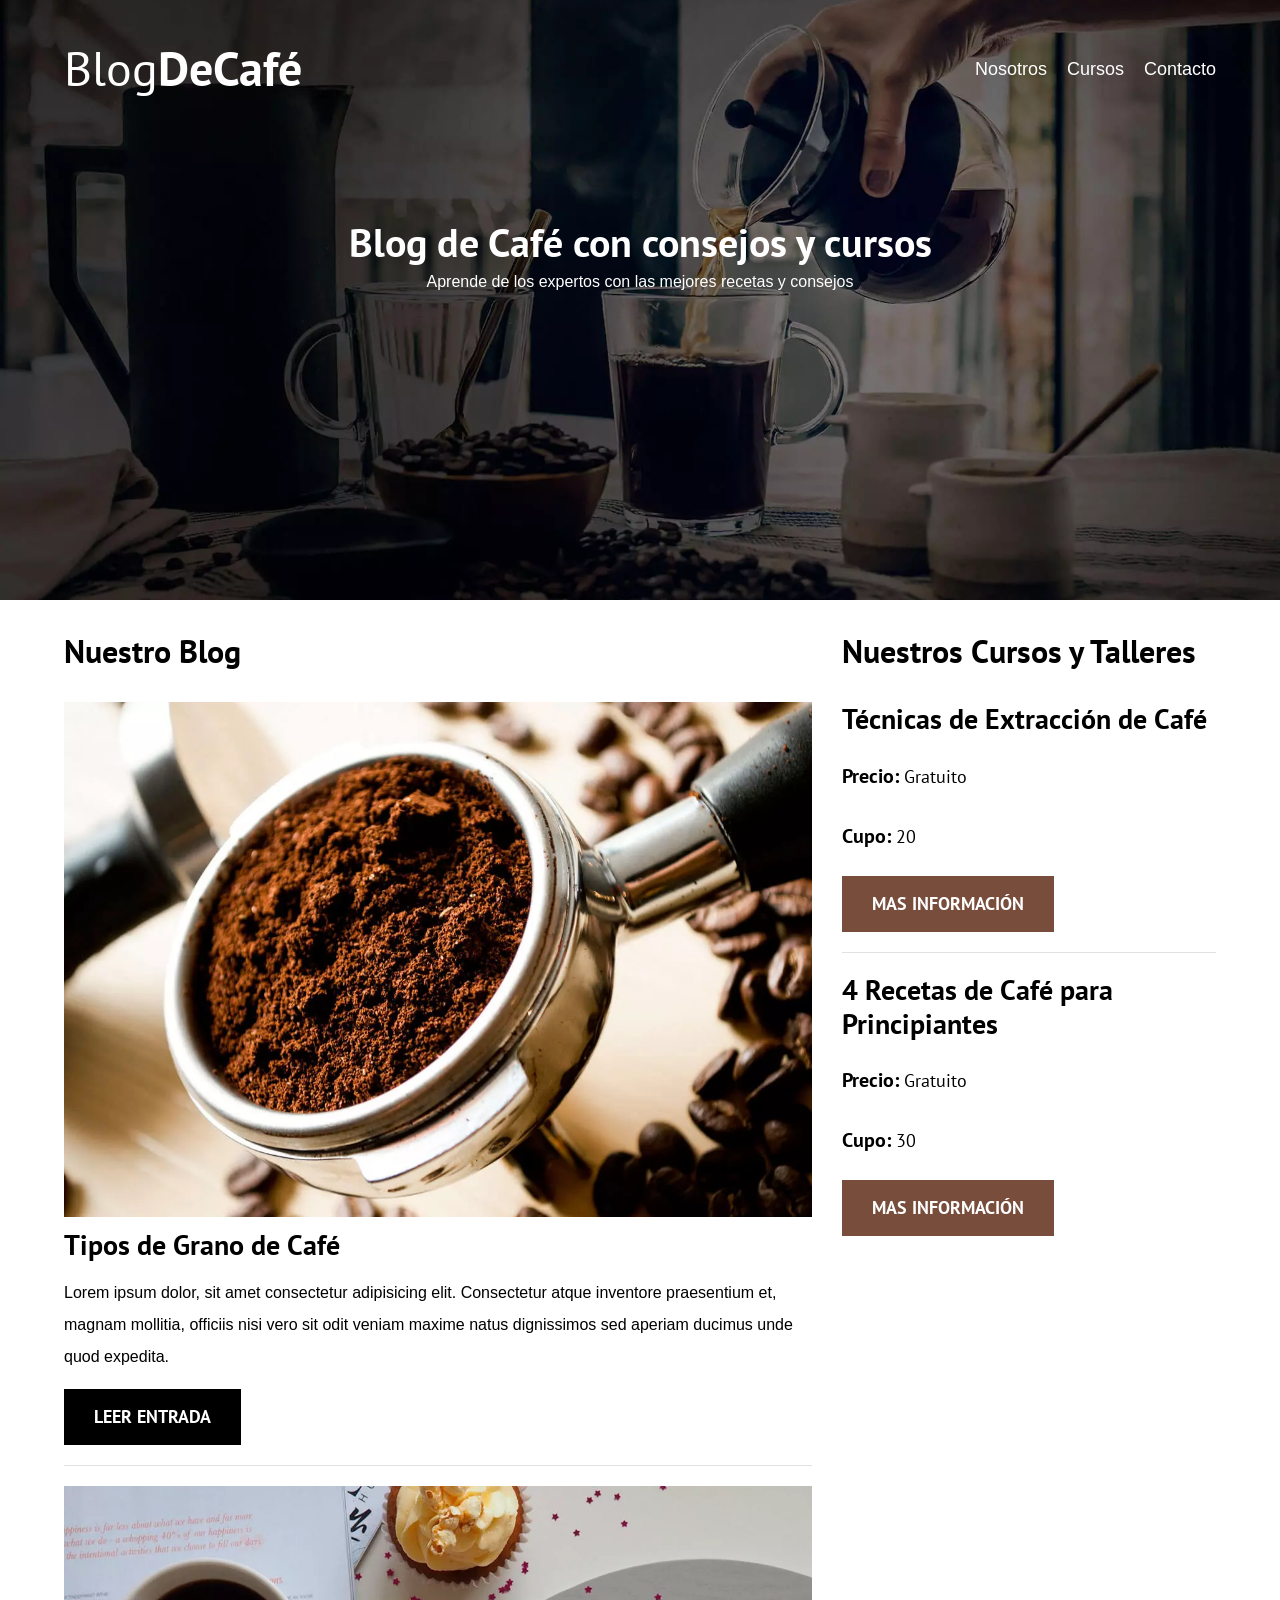
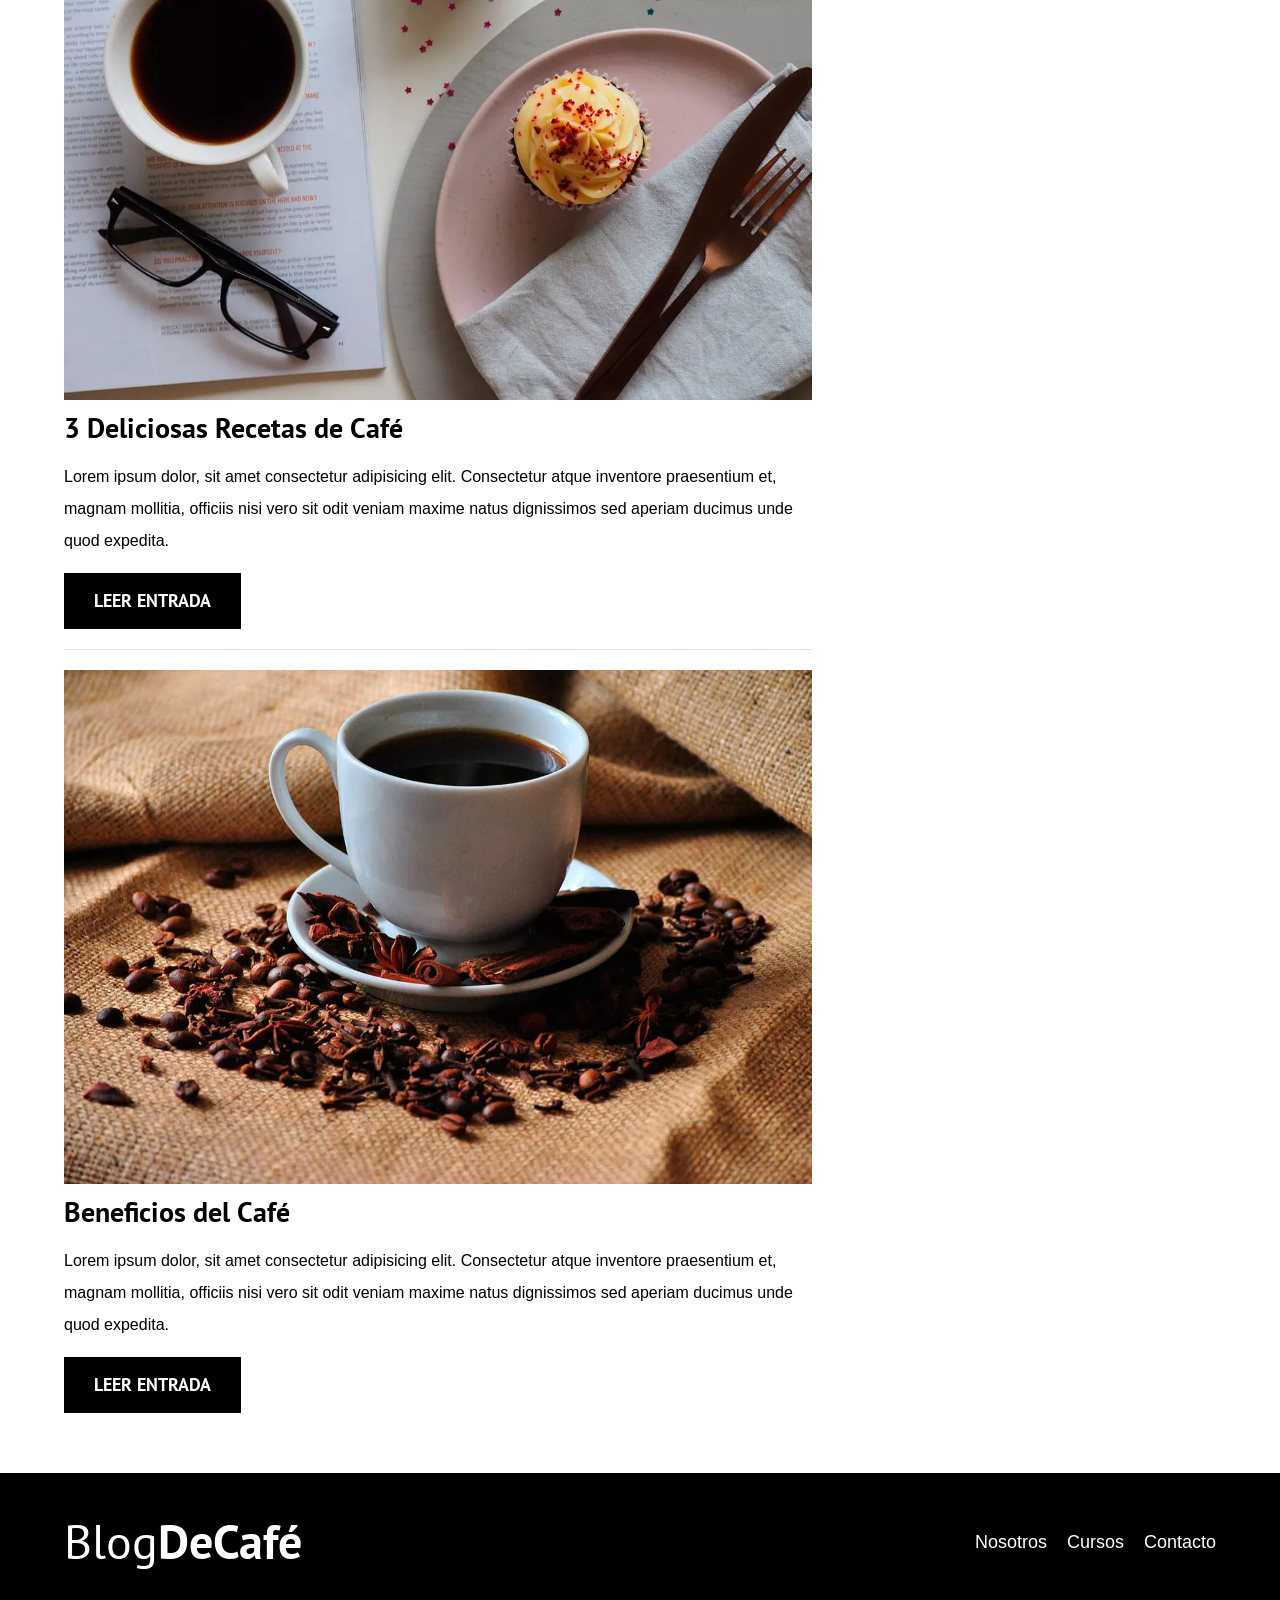
<file: index.html>
<!DOCTYPE html>
<html lang="en">

<head>
    <meta charset="UTF-8">
    <meta name="viewport" content="width=device-width, initial-scale=1.0">
    <title>BlogDeCafe</title>
    <meta name="description" content="Página web de blog de café">

    <!-- prefetch -->
     <link rel="prefetch" href="cursos.html" as="document">

    <!-- Preconnect -->
    <link rel="preconnect" href="https://fonts.googleapis.com">
    <link rel="preconnect" href="https://fonts.gstatic.com" crossorigin>

    <!-- preload -->
    <link rel="preload" href="css/normalize.css" as="style">
    <link rel="stylesheet" href="css/normalize.css">

    <link rel="preload" href="css/style.css" as="style">
    <link rel="stylesheet" href="css/style.css">

    <link rel="preload"
        href="https://fonts.googleapis.com/css2?family=Open+Sans:ital@0;1&family=PT+Sans:wght@400;700&display=swap"
        as="style" crossorigin="crossorigin">
    <link href="https://fonts.googleapis.com/css2?family=Open+Sans:ital@0;1&family=PT+Sans:wght@400;700&display=swap"
        rel="stylesheet">




</head>

<body>
    <header class="header">

        <div class="contenedor">
            <div class="barra">
                <a class="logo" href="index.html">
                    <h1 class="logo__nombre no-margin centrar-texto">Blog<span class="logo__bold">DeCafé</span></h1>
                </a>

                <nav class="navegacion">
                    <a href="nosotros.html" class="navegacion__enlace">Nosotros</a>
                    <a href="cursos.html" class="navegacion__enlace">Cursos</a>
                    <a href="contacto.html" class="navegacion__enlace">Contacto</a>
                </nav>


            </div>
        </div>

        <div class="header__texto">
            <h2 class="no-margin">Blog de Café con consejos y cursos</h2>
            <p class="no-margin">Aprende de los expertos con las mejores recetas y consejos</p>
        </div>
    </header>

    <div class="contenedor contenido-principal">
        <main class="blog">
            <h3>Nuestro Blog</h3>

            <article class="entrada">
                <div class="entrada__imagen">
                    <picture>
                        <source loading="lazy" srcset="img/blog1.webp" type="image/webp">
                        <img loading="lazy" src="img/blog1.jpg" alt="imagen blog">
                    </picture>
                </div>

                <div class="entrada__contenido">
                    <h4 class="no-margin"> Tipos de Grano de Café</h4>
                    <p>Lorem ipsum dolor, sit amet consectetur adipisicing elit. Consectetur atque inventore praesentium
                        et, magnam mollitia, officiis nisi vero sit odit veniam maxime natus dignissimos sed aperiam
                        ducimus unde quod expedita.</p>
                    <a href="entrada.html" class="boton boton--primario">Leer entrada</a>
                </div>
            </article>

            <article class="entrada">
                <div class="entrada__imagen">
                    <picture>
                        <source loading="lazy" srcset="img/blog2.webp" type="image/webp">
                        <img loading="lazy" src="img/blog2.jpg" alt="imagen blog">
                    </picture>
                </div>

                <div class="entrada__contenido">
                    <h4 class="no-margin"> 3 Deliciosas Recetas de Café</h4>
                    <p>Lorem ipsum dolor, sit amet consectetur adipisicing elit. Consectetur atque inventore praesentium
                        et, magnam mollitia, officiis nisi vero sit odit veniam maxime natus dignissimos sed aperiam
                        ducimus unde quod expedita.</p>
                    <a href="entrada.html" class="boton boton--primario">Leer entrada</a>
                </div>
            </article>

            <article class="entrada">
                <div class="entrada__imagen">
                    <picture>
                        <source loading="lazy" srcset="img/blog3.webp" type="image/webp">
                        <img loading="lazy" src="img/blog3.jpg" alt="imagen blog">
                    </picture>
                </div>

                <div class="entrada__contenido">
                    <h4 class="no-margin"> Beneficios del Café</h4>
                    <p>Lorem ipsum dolor, sit amet consectetur adipisicing elit. Consectetur atque inventore praesentium
                        et, magnam mollitia, officiis nisi vero sit odit veniam maxime natus dignissimos sed aperiam
                        ducimus unde quod expedita.</p>
                    <a href="entrada.html" class="boton boton--primario">Leer entrada</a>
                </div>
            </article>
        </main>
        <aside class="sidebar">
            <h3>Nuestros Cursos y Talleres</h3>

            <ul class="cursos no-padding">
                <li class="widget-curso">
                    <h4 class="no-margin"> Técnicas de Extracción de Café</h4>
                    <p class="widget-curso__label"> Precio: <span class="widget-curso__info">Gratuito</span>
                    </p>
                    <p class="widget-curso__label"> Cupo: <span class="widget-curso__info">20</span>
                    </p>
                    <a href="entrada.html" class="boton boton--secundario">Mas información</a>
                </li>

                <li class="widget-curso">
                    <h4 class="no-margin"> 4 Recetas de Café para Principiantes</h4>
                    <p class="widget-curso__label"> Precio: <span class="widget-curso__info">Gratuito</span>
                    </p>
                    <p class="widget-curso__label"> Cupo: <span class="widget-curso__info">30</span>
                    </p>
                    <a href="entrada.html" class="boton boton--secundario">Mas información</a>
                </li>
            </ul>
        </aside>

    </div>

    <footer class="footer">
        <div class="contenedor">
            <div class="barra">
                <a class="logo" href="index.html">
                    <h1 class="logo__nombre no-margin centrar-texto">Blog<span class="logo__bold">DeCafé</span></h1>
                </a>

                <nav class="navegacion">
                    <a href="nosotros.html" class="navegacion__enlace">Nosotros</a>
                    <a href="cursos.html" class="navegacion__enlace">Cursos</a>
                    <a href="contacto.html" class="navegacion__enlace">Contacto</a>
                </nav>
            </div>
        </div>
    </footer>

    <script src="js/modernizr.js"></script>


</body>

</html>
</file>
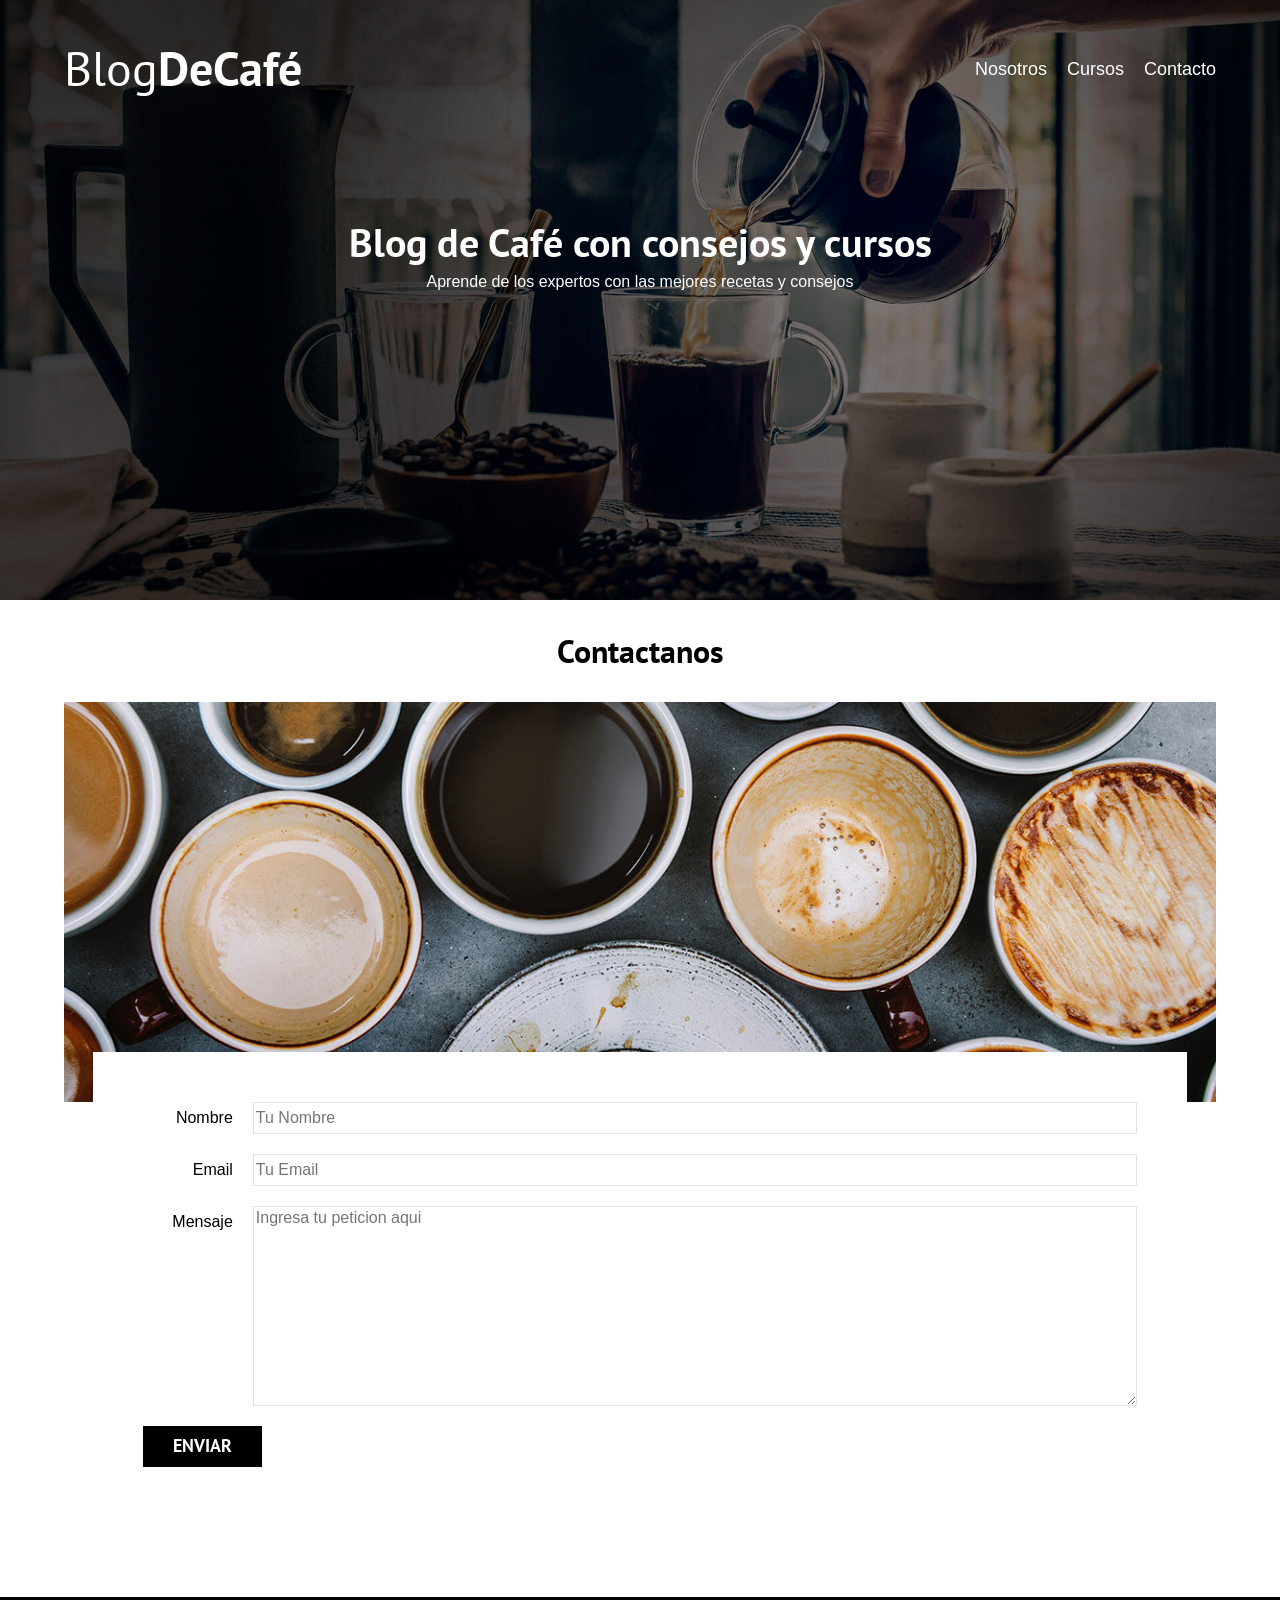
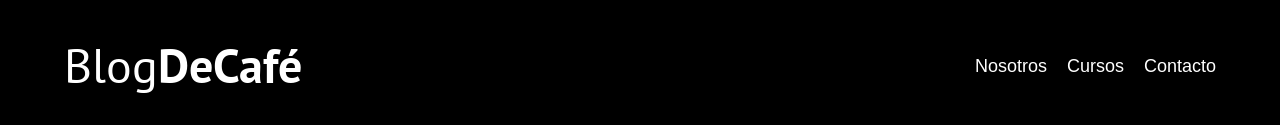
<file: contacto.html>
<!DOCTYPE html>
<html lang="en">

<head>
    <meta charset="UTF-8">
    <meta name="viewport" content="width=device-width, initial-scale=1.0">
    <title>BlogDeCafe</title>
    <link rel="stylesheet" href="css/normalize.css">
    <link rel="preconnect" href="https://fonts.googleapis.com">
    <link rel="preconnect" href="https://fonts.gstatic.com" crossorigin>
    <link href="https://fonts.googleapis.com/css2?family=Open+Sans:ital@0;1&family=PT+Sans:wght@400;700&display=swap"
        rel="stylesheet">
    <link rel="stylesheet" href="css/style.css">

</head>

<body>
    <header class="header">

        <div class="contenedor">
            <div class="barra">
                <a class="logo" href="index.html">
                    <h1 class="logo__nombre no-margin centrar-texto">Blog<span class="logo__bold">DeCafé</span></h1>
                </a>

                <nav class="navegacion">
                    <a href="nosotros.html" class="navegacion__enlace">Nosotros</a>
                    <a href="cursos.html" class="navegacion__enlace">Cursos</a>
                    <a href="contacto.html" class="navegacion__enlace">Contacto</a>
                </nav>


            </div>
        </div>

        <div class="header__texto">
            <h2 class="no-margin">Blog de Café con consejos y cursos</h2>
            <p class="no-margin">Aprende de los expertos con las mejores recetas y consejos</p>
        </div>
    </header>

    <main class="contenedor">
        <h3 class="centrar-texto">Contactanos</h3>
        <div class="contacto-bg"></div>
        <div class="formulario">

            <div class="campo">
                <label class="campo__label" for="nombre">Nombre</label>
                <input class="campo__field"
                type="text" 
                placeholder="Tu Nombre" 
                id="nombre"
                >
            </div>

            <div class="campo">
                <label class="campo__label" for="email">Email</label>
                <input class="campo__field"
                type="email" 
                placeholder="Tu Email" 
                id="email"
                >
            </div>

            <div class="campo">
                <label class="campo__label" for="mensaje">Mensaje</label>
                <textarea class="campo__field--textarea campo__field"
                name="mensaje" 
                id="mensaje"
                placeholder="Ingresa tu peticion aqui"
                ></textarea>
            </div>

            <div class="campo">
                <input type="submit" value="Enviar" class="boton boton--primario" >

            </div>


        </div>



    </main>

    <footer class="footer">
        <div class="contenedor">
            <div class="barra">
                <a class="logo" href="index.html">
                    <h1 class="logo__nombre no-margin centrar-texto">Blog<span class="logo__bold">DeCafé</span></h1>
                </a>

                <nav class="navegacion">
                    <a href="nosotros.html" class="navegacion__enlace">Nosotros</a>
                    <a href="cursos.html" class="navegacion__enlace">Cursos</a>
                    <a href="contacto.html" class="navegacion__enlace">Contacto</a>
                </nav>
            </div>
        </div>
    </footer>


</body>

</html>
</file>
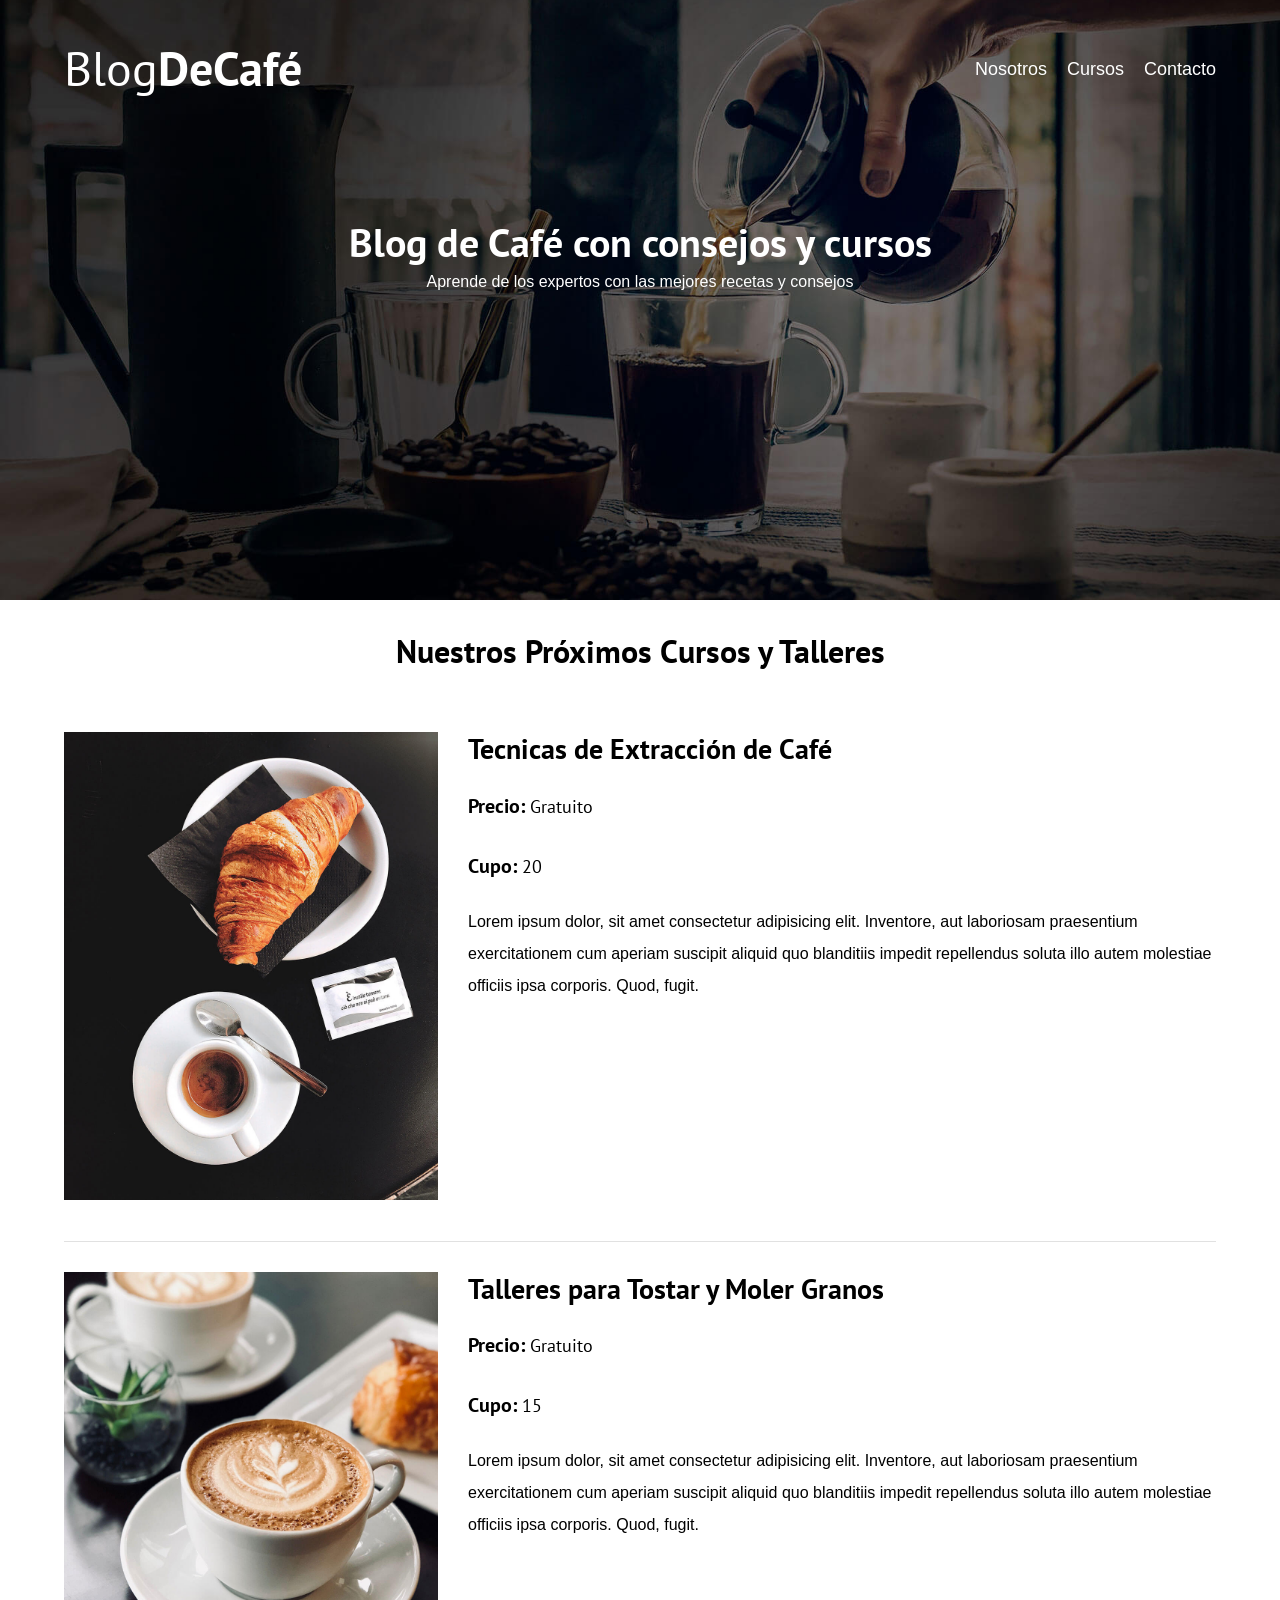
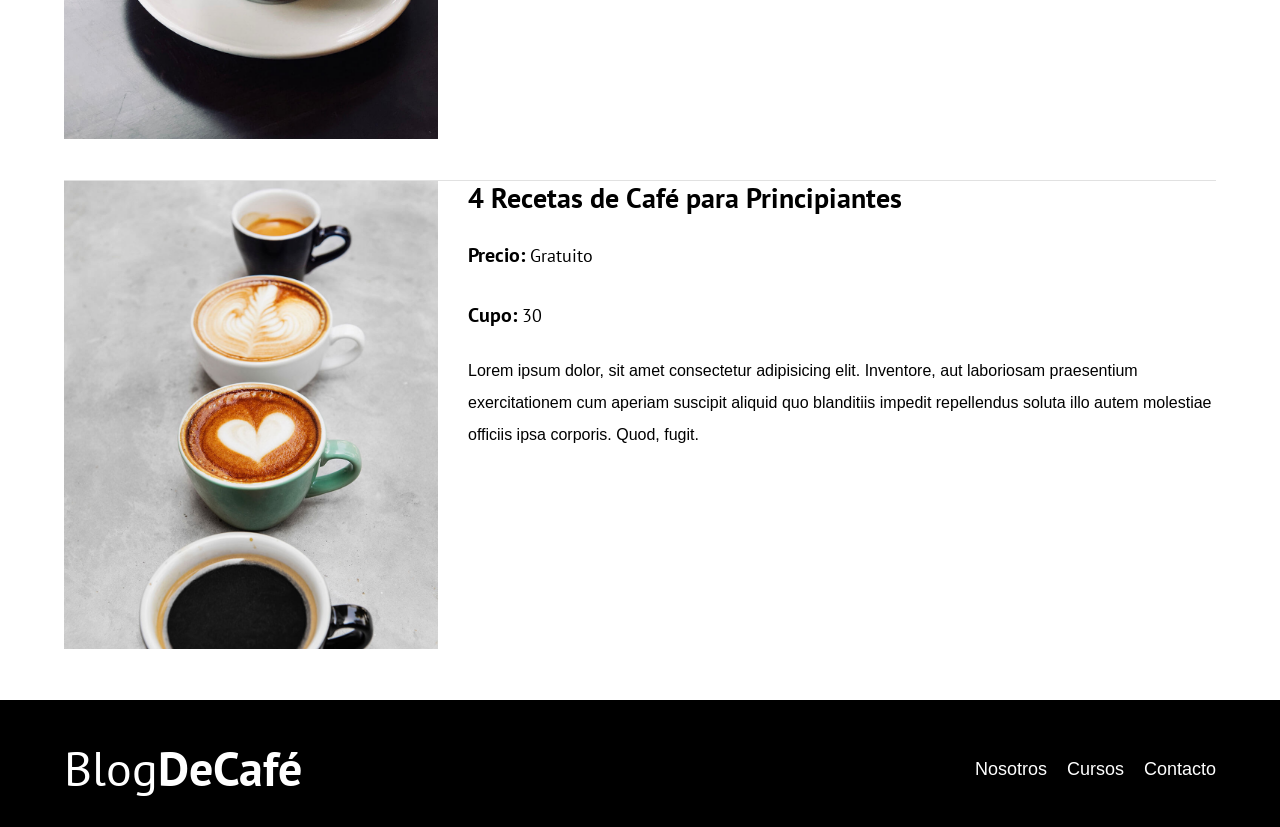
<file: cursos.html>
<!DOCTYPE html>
<html lang="en">

<head>
    <meta charset="UTF-8">
    <meta name="viewport" content="width=device-width, initial-scale=1.0">
    <title>BlogDeCafe</title>
    <link rel="stylesheet" href="css/normalize.css">
    <link rel="preconnect" href="https://fonts.googleapis.com">
    <link rel="preconnect" href="https://fonts.gstatic.com" crossorigin>
    <link href="https://fonts.googleapis.com/css2?family=Open+Sans:ital@0;1&family=PT+Sans:wght@400;700&display=swap"
        rel="stylesheet">
    <link rel="stylesheet" href="css/style.css">

</head>

<body>
    <header class="header">

        <div class="contenedor">
            <div class="barra">
                <a class="logo" href="index.html">
                    <h1 class="logo__nombre no-margin centrar-texto">Blog<span class="logo__bold">DeCafé</span></h1>
                </a>

                <nav class="navegacion">
                    <a href="nosotros.html" class="navegacion__enlace">Nosotros</a>
                    <a href="cursos.html" class="navegacion__enlace">Cursos</a>
                    <a href="contacto.html" class="navegacion__enlace">Contacto</a>
                </nav>


            </div>
        </div>

        <div class="header__texto">
            <h2 class="no-margin">Blog de Café con consejos y cursos</h2>
            <p class="no-margin">Aprende de los expertos con las mejores recetas y consejos</p>
        </div>
    </header>

    <main class="contenedor">
        <h3 class="centrar-texto">Nuestros Próximos Cursos y Talleres</h3>

        <div class="curso">
            <div class="curso__imagen">
                <img src="img/curso1.jpg" alt="Imagen curso">

            </div>

            <div class="curso__informacion">
                <h4 class="no-margin"> Tecnicas de Extracción de Café</h4>

                <p class="curso__label"> Precio: <span class="curso__info">Gratuito</span>
                </p>

                <p class="curso__label"> Cupo: <span class="curso__info">20</span>
                </p>

                <p class="curso__descripcion">
                    Lorem ipsum dolor, sit amet consectetur adipisicing elit. Inventore, aut laboriosam praesentium
                    exercitationem cum aperiam suscipit aliquid quo blanditiis impedit repellendus soluta illo autem
                    molestiae officiis ipsa corporis. Quod, fugit.
                </p>
            </div> <!--.curso__informacion-->
        </div> <!--.curso-->

        <div class="curso">
            <div class="curso__imagen">
                <img src="img/curso2.jpg" alt="Imagen curso">

            </div>

            <div class="curso__informacion">
                <h4 class="no-margin"> Talleres para Tostar y Moler Granos</h4>

                <p class="curso__label"> Precio: <span class="curso__info">Gratuito</span>
                </p>

                <p class="curso__label"> Cupo: <span class="curso__info">15</span>
                </p>

                <p class="curso__descripcion">
                    Lorem ipsum dolor, sit amet consectetur adipisicing elit. Inventore, aut laboriosam praesentium
                    exercitationem cum aperiam suscipit aliquid quo blanditiis impedit repellendus soluta illo autem
                    molestiae officiis ipsa corporis. Quod, fugit.
                </p>
            </div> <!--.curso__informacion-->
        </div> <!--.curso-->

        <div class="curso">
            <div class="curso__imagen">
                <img src="img/curso3.jpg" alt="Imagen curso">

            </div>

            <div class="curso__informacion">
                <h4 class="no-margin"> 4 Recetas de Café para Principiantes</h4>

                <p class="curso__label"> Precio: <span class="curso__info">Gratuito</span>
                </p>

                <p class="curso__label"> Cupo: <span class="curso__info">30</span>
                </p>

                <p class="curso__descripcion">
                    Lorem ipsum dolor, sit amet consectetur adipisicing elit. Inventore, aut laboriosam praesentium
                    exercitationem cum aperiam suscipit aliquid quo blanditiis impedit repellendus soluta illo autem
                    molestiae officiis ipsa corporis. Quod, fugit.
                </p>
            </div> <!--.curso__informacion-->
        </div> <!--.curso-->


    </main>

    <footer class="footer">
        <div class="contenedor">
            <div class="barra">
                <a class="logo" href="index.html">
                    <h1 class="logo__nombre no-margin centrar-texto">Blog<span class="logo__bold">DeCafé</span></h1>
                </a>

                <nav class="navegacion">
                    <a href="nosotros.html" class="navegacion__enlace">Nosotros</a>
                    <a href="cursos.html" class="navegacion__enlace">Cursos</a>
                    <a href="contacto.html" class="navegacion__enlace">Contacto</a>
                </nav>
            </div>
        </div>
    </footer>


</body>

</html>
</file>
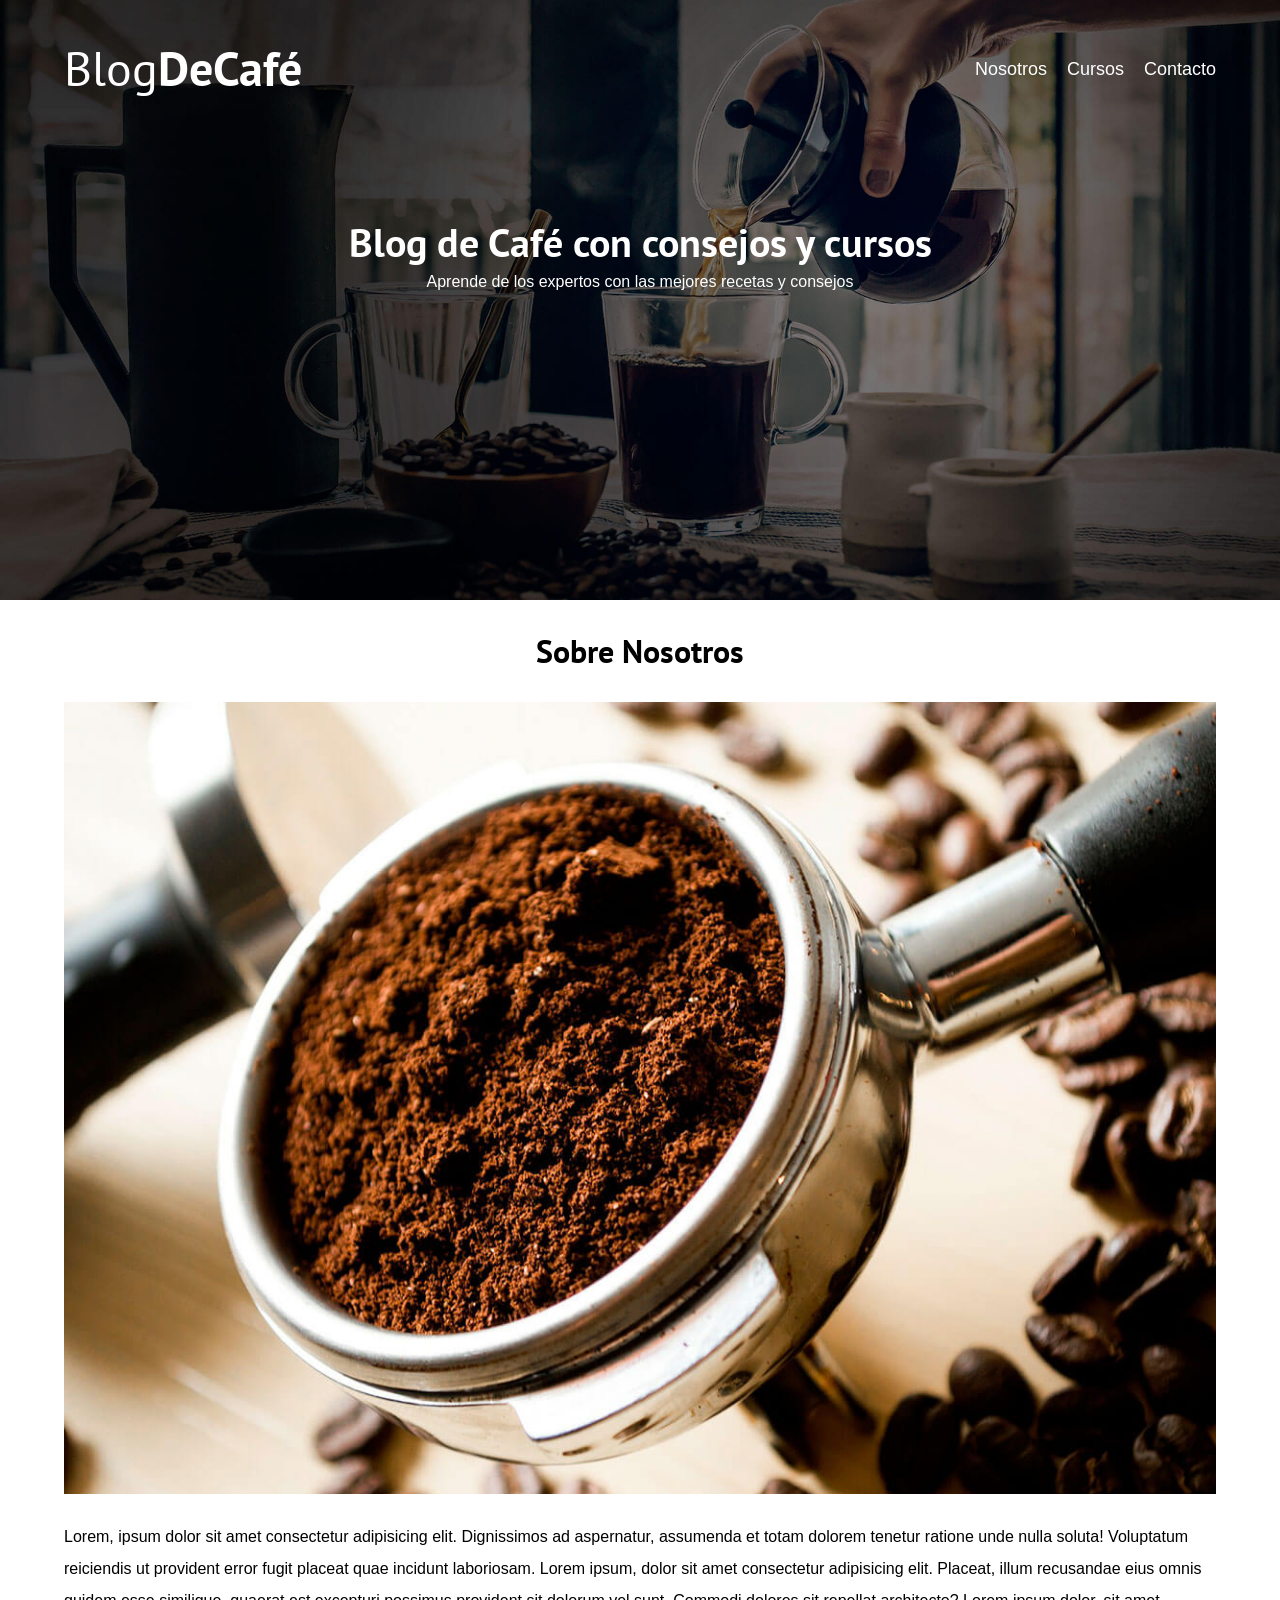
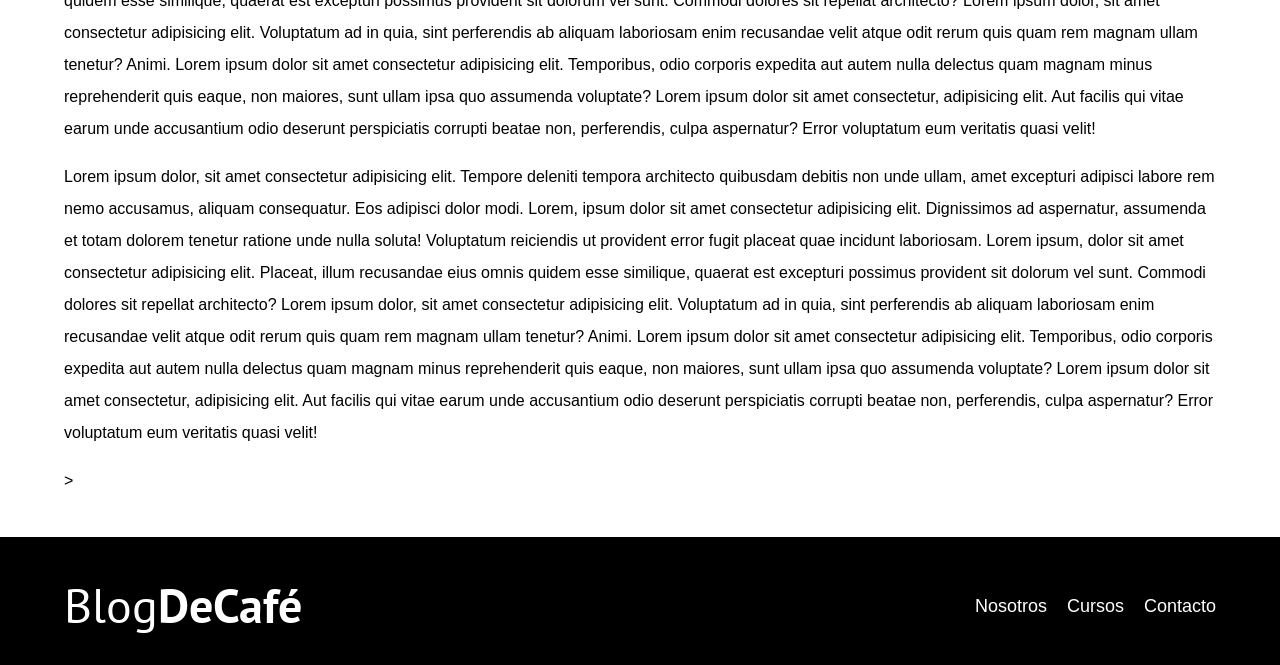
<file: entrada.html>
<!DOCTYPE html>
<html lang="en">

<head>
    <meta charset="UTF-8">
    <meta name="viewport" content="width=device-width, initial-scale=1.0">
    <title>BlogDeCafe</title>
    <link rel="stylesheet" href="css/normalize.css">
    <link rel="preconnect" href="https://fonts.googleapis.com">
    <link rel="preconnect" href="https://fonts.gstatic.com" crossorigin>
    <link href="https://fonts.googleapis.com/css2?family=Open+Sans:ital@0;1&family=PT+Sans:wght@400;700&display=swap"
        rel="stylesheet">
    <link rel="stylesheet" href="css/style.css">

</head>

<body>
    <header class="header">

        <div class="contenedor">
            <div class="barra">
                <a class="logo" href="index.html">
                    <h1 class="logo__nombre no-margin centrar-texto">Blog<span class="logo__bold">DeCafé</span></h1>
                </a>

                <nav class="navegacion">
                    <a href="nosotros.html" class="navegacion__enlace">Nosotros</a>
                    <a href="cursos.html" class="navegacion__enlace">Cursos</a>
                    <a href="contacto.html" class="navegacion__enlace">Contacto</a>
                </nav>


            </div>
        </div>

        <div class="header__texto">
            <h2 class="no-margin">Blog de Café con consejos y cursos</h2>
            <p class="no-margin">Aprende de los expertos con las mejores recetas y consejos</p>
        </div>
    </header>

    <main class="contenedor">
        <h3 class="centrar-texto">Sobre Nosotros</h3>
        <img src="img/blog1.jpg" alt=" imagen blog">
        <p>
            Lorem, ipsum dolor sit amet consectetur adipisicing elit. Dignissimos ad aspernatur, assumenda et totam
            dolorem tenetur ratione unde nulla soluta! Voluptatum reiciendis ut provident error fugit placeat quae
            incidunt laboriosam. Lorem ipsum, dolor sit amet consectetur adipisicing elit. Placeat, illum recusandae
            eius omnis quidem esse similique, quaerat est excepturi possimus provident sit dolorum vel sunt. Commodi
            dolores sit repellat architecto?
            Lorem ipsum dolor, sit amet consectetur adipisicing elit. Voluptatum ad in quia, sint perferendis ab aliquam
            laboriosam enim recusandae velit atque odit rerum quis quam rem magnam ullam tenetur? Animi. Lorem ipsum
            dolor sit amet consectetur adipisicing elit. Temporibus, odio corporis expedita aut autem nulla delectus
            quam magnam minus reprehenderit quis eaque, non maiores, sunt ullam ipsa quo assumenda voluptate?
            Lorem ipsum dolor sit amet consectetur, adipisicing elit. Aut facilis qui vitae earum unde accusantium odio
            deserunt perspiciatis corrupti beatae non, perferendis, culpa aspernatur? Error voluptatum eum veritatis
            quasi velit!
        </p>

        <p>
            Lorem ipsum dolor, sit amet consectetur adipisicing elit. Tempore deleniti tempora architecto quibusdam
            debitis non unde ullam, amet excepturi adipisci labore rem nemo accusamus, aliquam consequatur. Eos adipisci
            dolor modi.  Lorem, ipsum dolor sit amet consectetur adipisicing elit. Dignissimos ad aspernatur, assumenda et totam
            dolorem tenetur ratione unde nulla soluta! Voluptatum reiciendis ut provident error fugit placeat quae
            incidunt laboriosam. Lorem ipsum, dolor sit amet consectetur adipisicing elit. Placeat, illum recusandae
            eius omnis quidem esse similique, quaerat est excepturi possimus provident sit dolorum vel sunt. Commodi
            dolores sit repellat architecto?
            Lorem ipsum dolor, sit amet consectetur adipisicing elit. Voluptatum ad in quia, sint perferendis ab aliquam
            laboriosam enim recusandae velit atque odit rerum quis quam rem magnam ullam tenetur? Animi. Lorem ipsum
            dolor sit amet consectetur adipisicing elit. Temporibus, odio corporis expedita aut autem nulla delectus
            quam magnam minus reprehenderit quis eaque, non maiores, sunt ullam ipsa quo assumenda voluptate?
            Lorem ipsum dolor sit amet consectetur, adipisicing elit. Aut facilis qui vitae earum unde accusantium odio
            deserunt perspiciatis corrupti beatae non, perferendis, culpa aspernatur? Error voluptatum eum veritatis
            quasi velit!
        </p>

        </div>>

    </main>

    <footer class="footer">
        <div class="contenedor">
            <div class="barra">
                <a class="logo" href="index.html">
                    <h1 class="logo__nombre no-margin centrar-texto">Blog<span class="logo__bold">DeCafé</span></h1>
                </a>

                <nav class="navegacion">
                    <a href="nosotros.html" class="navegacion__enlace">Nosotros</a>
                    <a href="cursos.html" class="navegacion__enlace">Cursos</a>
                    <a href="contacto.html" class="navegacion__enlace">Contacto</a>
                </nav>
            </div>
        </div>
    </footer>


</body>

</html>
</file>
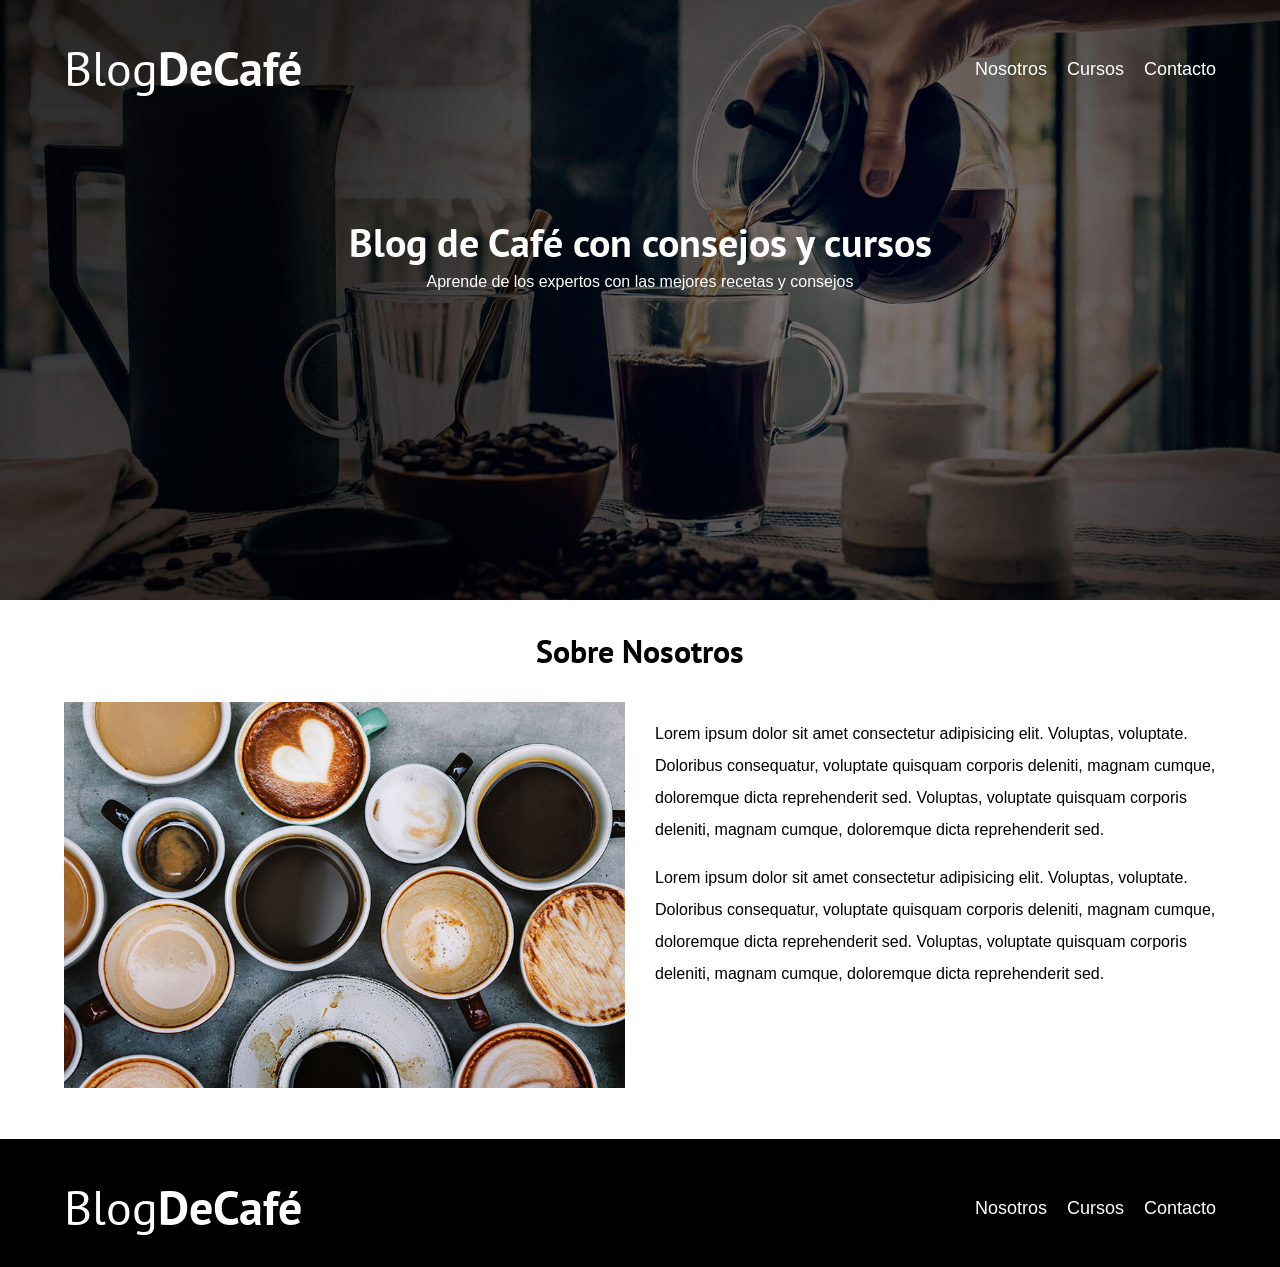
<file: nosotros.html>
<!DOCTYPE html>
<html lang="en">

<head>
    <meta charset="UTF-8">
    <meta name="viewport" content="width=device-width, initial-scale=1.0">
    <title>BlogDeCafe</title>
    <link rel="stylesheet" href="css/normalize.css">
    <link rel="preconnect" href="https://fonts.googleapis.com">
    <link rel="preconnect" href="https://fonts.gstatic.com" crossorigin>
    <link href="https://fonts.googleapis.com/css2?family=Open+Sans:ital@0;1&family=PT+Sans:wght@400;700&display=swap"
        rel="stylesheet">
    <link rel="stylesheet" href="css/style.css">

</head>

<body>
    <header class="header">

        <div class="contenedor">
            <div class="barra">
                <a class="logo" href="index.html">
                    <h1 class="logo__nombre no-margin centrar-texto">Blog<span class="logo__bold">DeCafé</span></h1>
                </a>

                <nav class="navegacion">
                    <a href="nosotros.html" class="navegacion__enlace">Nosotros</a>
                    <a href="cursos.html" class="navegacion__enlace">Cursos</a>
                    <a href="contacto.html" class="navegacion__enlace">Contacto</a>
                </nav>


            </div>
        </div>

        <div class="header__texto">
            <h2 class="no-margin">Blog de Café con consejos y cursos</h2>
            <p class="no-margin">Aprende de los expertos con las mejores recetas y consejos</p>
        </div>
    </header>

    <main class="contenedor">
        <h3 class="centrar-texto">Sobre Nosotros</h3>
        <div class="sobre-nosotros">
            <div class="sobre-nosotros__imagen">
                <img src="img/nosotros.jpg" alt="imagen nosotros">
            </div>
            <div class="sobre-nosotros__texto">
                <p>Lorem ipsum dolor sit amet consectetur adipisicing elit. Voluptas, voluptate. Doloribus
                    consequatur, voluptate quisquam corporis deleniti, magnam cumque, doloremque dicta
                    reprehenderit sed. Voluptas, voluptate quisquam corporis deleniti, magnam cumque,
                    doloremque dicta reprehenderit sed.
                </p>
                <p>Lorem ipsum dolor sit amet consectetur adipisicing elit. Voluptas, voluptate. Doloribus
                    consequatur, voluptate quisquam corporis deleniti, magnam cumque, doloremque dicta
                    reprehenderit sed. Voluptas, voluptate quisquam corporis deleniti, magnam cumque,
                    doloremque dicta reprehenderit sed.
                </p>
            </div>

        </div>

    </main>

    <footer class="footer">
        <div class="contenedor">
            <div class="barra">
                <a class="logo" href="index.html">
                    <h1 class="logo__nombre no-margin centrar-texto">Blog<span class="logo__bold">DeCafé</span></h1>
                </a>

                <nav class="navegacion">
                    <a href="nosotros.html" class="navegacion__enlace">Nosotros</a>
                    <a href="cursos.html" class="navegacion__enlace">Cursos</a>
                    <a href="contacto.html" class="navegacion__enlace">Contacto</a>
                </nav>
            </div>
        </div>
    </footer>


</body>

</html>
</file>
<file: css/style.css>
:root {
    --fuenteHeading: 'PT Sans', sans-serif;
    --fuenteParrafos: 'Roboto', sans-serif;

    --primario: #784D3C;
    --gris: #e1e1e1;
    --blanco: #FFFFFF;
    --negro: #000000;

}

html {
    box-sizing: border-box;
    font-size: 62.5%
        /* 1 rem = 10px */
    ;
}

*,
*::before,
*::after {
    box-sizing: inherit;
}

body {
    font-family: var(--fuenteParrafos);
    font-size: 1.6rem;
    line-height: 2;
}

/**GLOBALES**/

.contenedor {
    max-width: 120rem;
    width: 90%;
    margin: 0 auto;
}

a {
    text-decoration: none;
}

h1,
h2,
h3,
h4 {
    font-family: var(--fuenteHeading);
    line-height: 1.2;
}

h1 {
    font-size: 4.8rem;
}

h2 {
    font-size: 4rem;
}

h3 {
    font-size: 3.2rem;
}

h4 {
    font-size: 2.8rem;
}

img {
    max-width: 100%;
}

/** UTILIDADES **/

.no-margin {
    margin: 0;
}

.no-padding {
    padding: 0;
}

.centrar-texto {
    text-align: center;
}

/** HEADER **/

.webp .header {
    background-image: url(../img/banner.webp);
}

.no-webp .header {
    background-image: url(../img/banner.jpg);
}

.header {
    height: 60rem;
    background-image: url(../img/banner.jpg);
    background-size: cover;
    background-repeat: no-repeat;
    background-position: center center;
}

.header__texto {
    text-align: center;
    color: var(--blanco);
    margin-top: 5rem;
}

@media (min-width: 768px) {
    .header__texto {
        margin-top: 12rem;
    }
}

/** HEADER__BARRA NAVEGACION **/

.barra {
    padding-top: 4rem;
}

@media (min-width: 768px) {
    .barra {
        display: flex;
        justify-content: space-between;
        align-items: center;
    }
}

.logo {
    color: var(--blanco);
}

.logo__nombre {
    font-weight: normal;

}

.logo__bold {
    font-weight: bold;
}

@media (min-width: 768px) {
    .navegacion {
        display: flex;
        gap: 2rem;
    }
}

.navegacion__enlace {
    display: block;
    color: var(--blanco);
    text-align: center;
    font-size: 1.8rem;
}

/** CONTENIDO PRINCIPAL **/

@media (min-width: 768px) {
    .contenido-principal {
        display: grid;
        grid-template-columns: 2fr 1fr;
        gap: 3rem;
    }
}

.entrada {
    border-bottom: 1px solid var(--gris);
    margin-bottom: 2rem;
}

.entrada:last-of-type {
    border-bottom: none;
    margin-bottom: 0;
}

.boton {
    display: block;
    font-family: var(--fuenteHeading);
    font-size: 1.8rem;
    color: var(--blanco);
    text-align: center;
    text-transform: uppercase;
    font-weight: bold;
    padding: 1rem 3rem;
    margin-bottom: 2rem;
    border: none;
}

@media (min-width: 768px) {
    .boton {
        display: inline-block;
    }
}

.boton:hover {
    cursor: pointer;
    opacity: 0.9;
}


.boton--primario {
    background-color: var(--negro);
}

.boton--secundario {
    background-color: var(--primario);
}

.cursos {
    list-style: none;
}

.widget-curso {
    border-bottom: 1px solid var(--gris);
    margin-bottom: 2rem;

}

.widget-curso:last-of-type {
    border-bottom: none;
    margin-bottom: 0;
}

.widget-curso__label,
.curso__label {
    font-family: var(--fuenteHeading);
    font-weight: bold;
}

.widget-curso__info,
.curso__info {
    font-weight: normal;
}

.widget-curso__label,
.curso__label {
    font-size: 2rem;
}

.widget-curso__info,
.curso__info {
    font-size: 1.8rem;
}

/** FOOTER **/

.footer {
    background-color: var(--negro);
    margin-top: 4rem;
    padding-bottom: 3rem;
}


/** SOBRE NOSOTROS **/

@media (min-width: 768px) {
    .sobre-nosotros {
        display: grid;
        grid-template-columns: repeat(2, 1fr);
        gap: 3rem;
    }
}

/** CURSOS **/

.curso {
    padding: 3rem 0;
    border-bottom: 1px solid var(--gris);
}

.curso:last-of-type {
    border-bottom: none;
    padding: 0;
}

@media (min-width: 768px) {
    .curso {
        display: grid;
        grid-template-columns: 1fr 2fr;
        gap: 3rem;
    }
}

/** CONTACTO **/

.contacto-bg {
    background-image: url(../img/contacto.jpg);
    height: 40rem;
    background-size: cover;
    background-repeat: no-repeat;
}

/** FORMULARIO **/

.formulario {
    background-color: var(--blanco);
    margin: -5rem auto 0 auto;
    width: 95%;
    padding: 5rem;
}

.campo {
    display: flex;
    margin-bottom: 2rem;
    gap: 2rem;

}

.campo__label {
    flex: 0 0 9rem;
    text-align: right;
}

.campo__field {
    flex: 1;
    border: 1px solid var(--gris);
}

.campo__field--textarea {
    height: 20rem;

}
</file>
